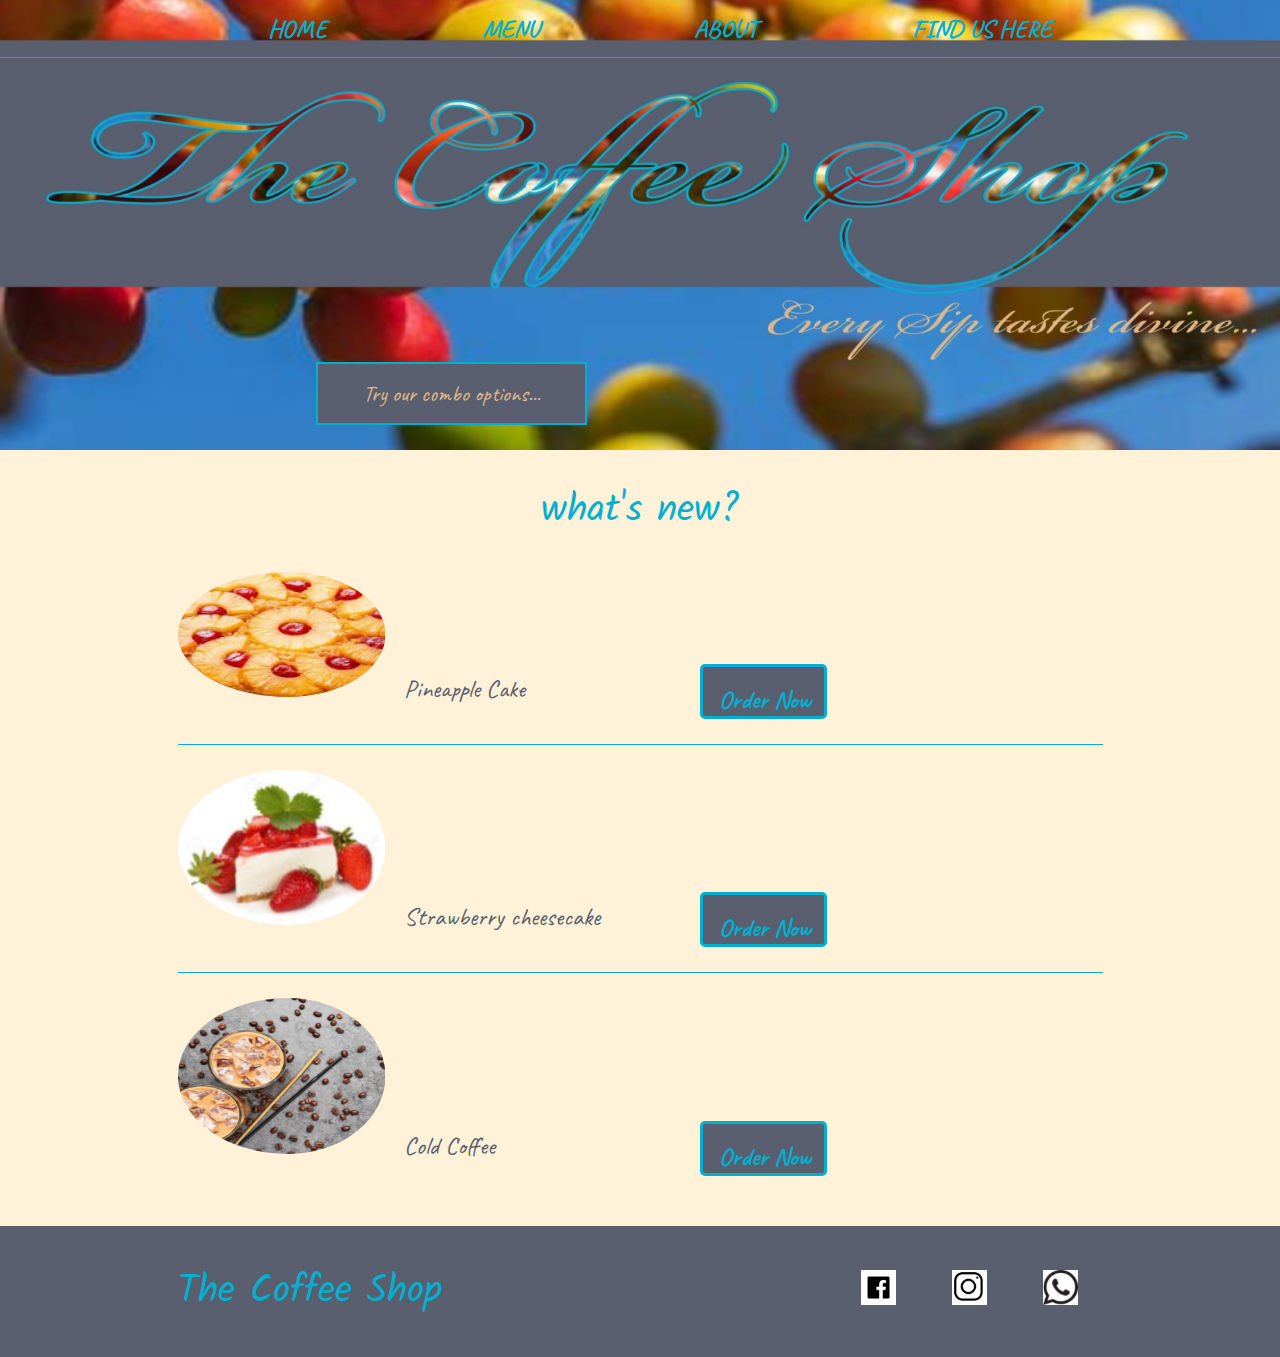
<file: Index.html>
<!DOCTYPE html>
<html>
    <head>
        <title>The Coffee Shop | Home</title>
        <meta name="description" content="The most loved coffee shop, every sip tastes divine!">
        <link rel="stylesheet" href="styles.css" />
        <script src="buttons.js" async></script>
    </head>
    <body>
     <header class="main-header">
        <nav class="nav main-nav">
            <ul>
                <li><a href="index.html">HOME</a></li>
                <li><a href="Menu.html">MENU</a></li>
                <li><a href="About.html">ABOUT</a></li>
                <li><a href="LocateUs.html">FIND US HERE</a></li>
            </ul>
        </nav>
        <!-- <h1 class="band-name band-name-large">
                The Coffee Shop
            </h1>
            <h4 class="tagline">
                Every sip tastes divine...
            </h4> -->
            <div class="container">
                <button class="btn btn-header" type="button">Try our combo options...</button>
            </div>
    </header>
        <section class="content-section container">
            <h2 class="section-header">
                what's new? 
            </h2>
            <div>
                <div class="menu-row">
                    
                    <img class="menu-item new-menu-image" src="images/Pinecake.jpg"> 
                   <span class="menu-item item-name">Pineapple Cake</span> 
                   
                   <button type="button" class="btn menu-item menu-btn btn-primary">Order Now</button> 
                </div>
                
                <div class="menu-row">
                    <img class="menu-item new-menu-image" src="images/Sberrycake.jpg">
                    <span class="menu-item item-name">Strawberry cheesecake</span>
                    
                    <button type="button" class="btn menu-item menu-btn btn-primary">Order Now</button>
                </div>
                
                <div class="menu-row">
                        <img class="menu-item new-menu-image" src="images/coffee03.jpg">
                    
                    <span class="menu-item item-name">Cold Coffee</span>
                    
                    <button type="button" class="btn menu-item menu-btn btn-primary">Order Now</button>
                </div>
            </div>
        </section>
    
    </body>
    <footer class="main-footer">
            <div class="container main-footer-container">
                <h3 class="footer-name">The Coffee Shop</h2>
                <ul class="nav footer-nav"> 
                    <li>
                        <a href="https://www.facebook.com/" target="_blank">
                        <img src="images/fb.png" alt="Facebook">
                        </a>
                    </li>
                    <li>
                        <a href="https://www.instagram.com/" target="_blank">
                            <img src="images/insta.jpg" alt="Insta">
                        </a>
                    </li>
                    <li>
                        <a href="https://www.whatsapp.com/" target="_blank">
                            <img src="images/Wapp.jpg" alt="What's App">
                        </a>
                    </li>
                </ul>
            </div>
        </footer>

</html>
</file>
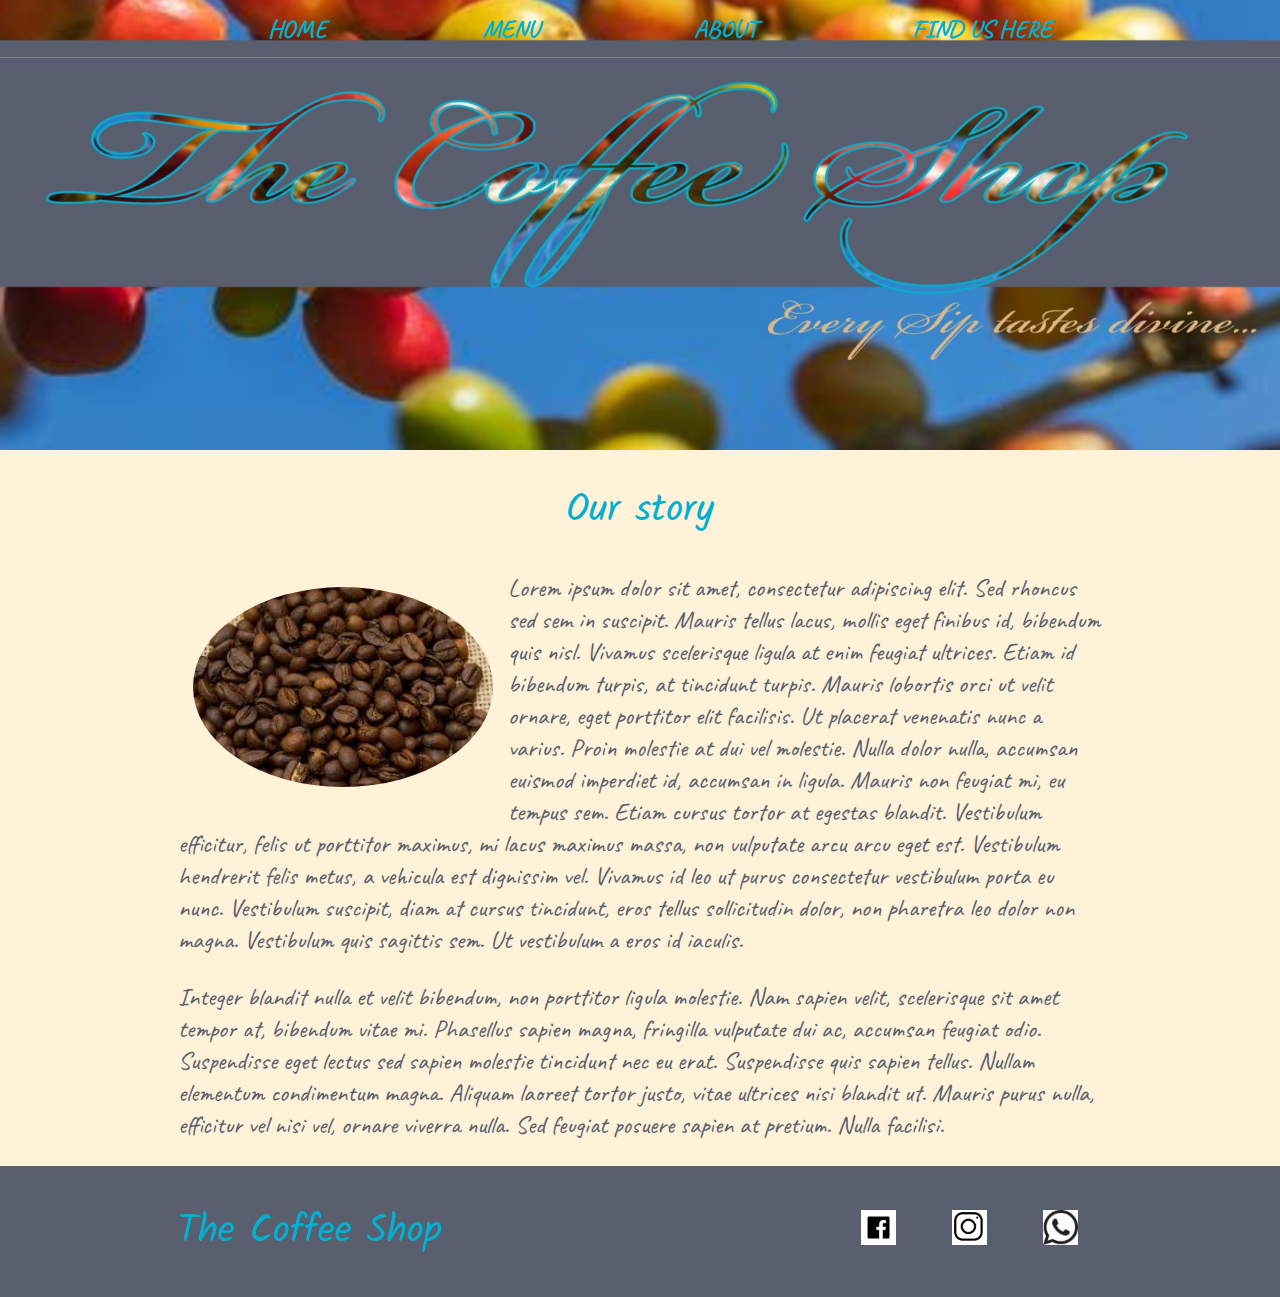
<file: About.html>
<!DOCTYPE html>
<html>
    <head>
        <title>The Coffee Shop | About</title>
        <meta name="description" content="The most loved coffee shop, every sip tastes divine!">
        <link rel="stylesheet" href="styles.css" />
        
    </head>
    <body>
        <header class="main-header">
            <nav class="nav main-nav">
                <ul>
                        <li><a href="index.html">HOME</a></li>
                        <li><a href="Menu.html">MENU</a></li>
                        <li><a href="About.html">ABOUT</a></li>
                        <li><a href="LocateUs.html">FIND US HERE</a></li>
                </ul>
            </nav>
            <!-- <h1 class="band-name band-name-large">
                The Coffee Shop
            </h1>
            <h4 class="tagline">
                Every sip tastes divine...
            </h4> -->
        </header>
        <section class="content-section container">
            <h2 class="section-header">Our story</h2>
            <img class="about-coffee-image" src="images/coffeeBeans.jpg">
            <p>
                    Lorem ipsum dolor sit amet, consectetur adipiscing elit. Sed rhoncus sed sem in suscipit. Mauris tellus lacus, mollis eget finibus id, bibendum quis nisl. Vivamus scelerisque ligula at enim feugiat ultrices. Etiam id bibendum turpis, at tincidunt turpis. Mauris lobortis orci ut velit ornare, eget porttitor elit facilisis. Ut placerat venenatis nunc a varius. Proin molestie at dui vel molestie. Nulla dolor nulla, accumsan euismod imperdiet id, accumsan in ligula. Mauris non feugiat mi, eu tempus sem. Etiam cursus tortor at egestas blandit. Vestibulum efficitur, felis ut porttitor maximus, mi lacus maximus massa, non vulputate arcu arcu eget est. Vestibulum hendrerit felis metus, a vehicula est dignissim vel. Vivamus id leo ut purus consectetur vestibulum porta eu nunc. Vestibulum suscipit, diam at cursus tincidunt, eros tellus sollicitudin dolor, non pharetra leo dolor non magna. Vestibulum quis sagittis sem. Ut vestibulum a eros id iaculis.
            </p>
            
            <p>Integer blandit nulla et velit bibendum, non porttitor ligula molestie. Nam sapien velit, scelerisque sit amet tempor at, bibendum vitae mi. Phasellus sapien magna, fringilla vulputate dui ac, accumsan feugiat odio. Suspendisse eget lectus sed sapien molestie tincidunt nec eu erat. Suspendisse quis sapien tellus. Nullam elementum condimentum magna. Aliquam laoreet tortor justo, vitae ultrices nisi blandit ut. Mauris purus nulla, efficitur vel nisi vel, ornare viverra nulla. Sed feugiat posuere sapien at pretium. Nulla facilisi.</p>
        </section>
        <footer class="main-footer">
            <div class="container main-footer-container">
                <h3 class="footer-name">The Coffee Shop</h2>
                <ul class="nav footer-nav"> 
                    <li>
                        <a href="https://www.facebook.com/" target="_blank">
                        <img src="images/fb.png" alt="Facebook">
                        </a>
                    </li>
                    <li>
                        <a href="https://www.instagram.com/" target="_blank">
                            <img src="images/insta.jpg" alt="Insta">
                        </a>
                    </li>
                    <li>
                        <a href="https://www.whatsapp.com/" target="_blank">
                            <img src="images/Wapp.jpg" alt="What's App">
                        </a>
                    </li>
                </ul>
            </div>
        </footer>
    </body>
</html>
</file>
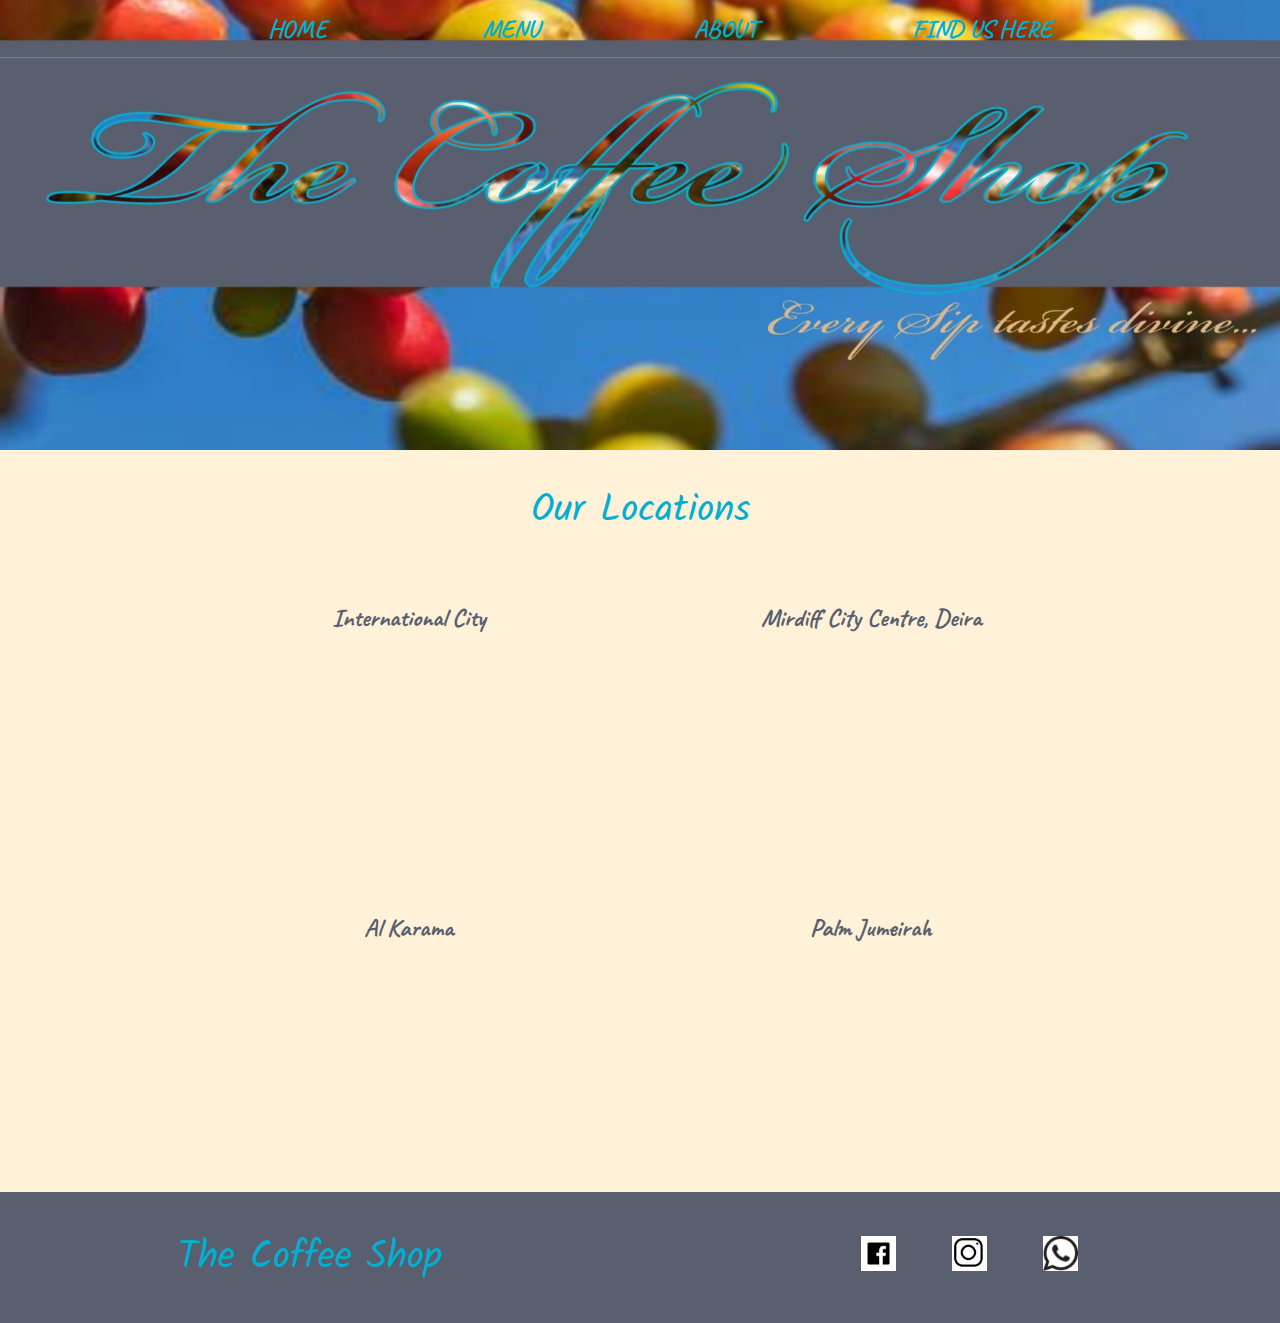
<file: LocateUs.html>
<!DOCTYPE html>
<html>
    <head>
        <title>The Coffee Shop | Locate Us</title>
        <meta name="description" content="The most loved coffee shop, every sip tastes divine!">
        <link rel="stylesheet" href="styles.css" />
    </head>
    <body>
            <header class="main-header">
                    <nav class="nav main-nav">
                        <ul>
                                <li><a href="index.html">HOME</a></li>
                                <li><a href="Menu.html">MENU</a></li>
                                <li><a href="About.html">ABOUT</a></li>
                                <li><a href="LocateUs.html">FIND US HERE</a></li>
                        </ul>
                    </nav>
                    <!-- <h1 class="band-name band-name-large">
                        The Coffee Shop
                    </h1>
                    <h4 class="tagline">
                        Every sip tastes divine...
                    </h4> -->
            </header>
            <section class="content-section container">
                <h2 class="section-header">Our Locations</h2>
                <div class="locations">
                    <div class="location">
                        <div class="location-name">
                                <span>International City</span>
                        </div>
                        <div class="location-map">
                                <iframe src="https://www.google.com/maps/embed?pb=!1m18!1m12!1m3!1d3611.316886910211!2d55.40226641496094!3d25.158775783914017!2m3!1f0!2f0!3f0!3m2!1i1024!2i768!4f13.1!3m3!1m2!1s0x3e5f614d72c6270d%3A0xdf43a902c1503786!2sUnion%20Coop%20-%20International%20City!5e0!3m2!1sen!2sae!4v1577517042625!5m2!1sen!2sae"
                                 width="350" height="200" frameborder="0" style="border:0;" allowfullscreen=""></iframe>       
                        </div>
                    </div> 
                
                    <div class="location">
                        <div class="location-name">
                                <span>Mirdiff City Centre, Deira</span>
                        </div>
                        <div class="location-map">
                                <iframe src="https://www.google.com/maps/embed?pb=!1m18!1m12!1m3!1d3609.6115571543487!2d55.40560621496217!3d25.216318983887327!2m3!1f0!2f0!3f0!3m2!1i1024!2i768!4f13.1!3m3!1m2!1s0x3e5f60b408cc6a1d%3A0x9124cf2bf00a52d7!2sCity%20Centre%20Mirdif!5e0!3m2!1sen!2sae!4v1577517203507!5m2!1sen!2sae" 
                                width="350" height="200" frameborder="0" style="border:0;" allowfullscreen=""></iframe>
                        </div> 
                    </div>
                    <div class="location">
                        <div class="location-name">
                                <span>Al Karama</span>
                        </div>
                        <div class="location-map">
                                <iframe src="https://www.google.com/maps/embed?pb=!1m18!1m12!1m3!1d3608.8173293277223!2d55.30313901496264!3d25.24307688387488!2m3!1f0!2f0!3f0!3m2!1i1024!2i768!4f13.1!3m3!1m2!1s0x3e5f42d708d974f5%3A0x446f95484b8eca50!2sKarama%20Park!5e0!3m2!1sen!2sae!4v1577517378080!5m2!1sen!2sae" 
                                width="350" height="200" frameborder="0" style="border:0;" allowfullscreen=""></iframe>
                        </div> 
                    </div>
                    <div class="location">
                        <div class="location-name">
                                <span>Palm Jumeirah</span>
                        </div>
                        <div class="location-map">
                                <iframe src="https://www.google.com/maps/embed?pb=!1m18!1m12!1m3!1d28899.87119998039!2d55.11423053048603!3d25.11932607166112!2m3!1f0!2f0!3f0!3m2!1i1024!2i768!4f13.1!3m3!1m2!1s0x3e5f1529c2653b15%3A0x3dcabcae764a3e16!2sPalm%20Jumeirah!5e0!3m2!1sen!2sae!4v1577517434838!5m2!1sen!2sae" 
                                width="350" height="200" frameborder="0" style="border:0;" allowfullscreen=""></iframe>
                        </div> 
                    </div>
                </div>
            </section>
        <footer class="main-footer">
                <div class="container main-footer-container">
                    <h3 class="footer-name">The Coffee Shop</h2>
                    <ul class="nav footer-nav"> 
                        <li>
                            <a href="https://www.facebook.com/" target="_blank">
                            <img src="images/fb.png" alt="Facebook">
                            </a>
                        </li>
                        <li>
                            <a href="https://www.instagram.com/" target="_blank">
                                <img src="images/insta.jpg" alt="Insta">
                            </a>
                        </li>
                        <li>
                            <a href="https://www.whatsapp.com/" target="_blank">
                                <img src="images/Wapp.jpg" alt="What's App">
                            </a>
                        </li>
                    </ul>
                </div>
            </footer>
    </body>
</html>
</file>
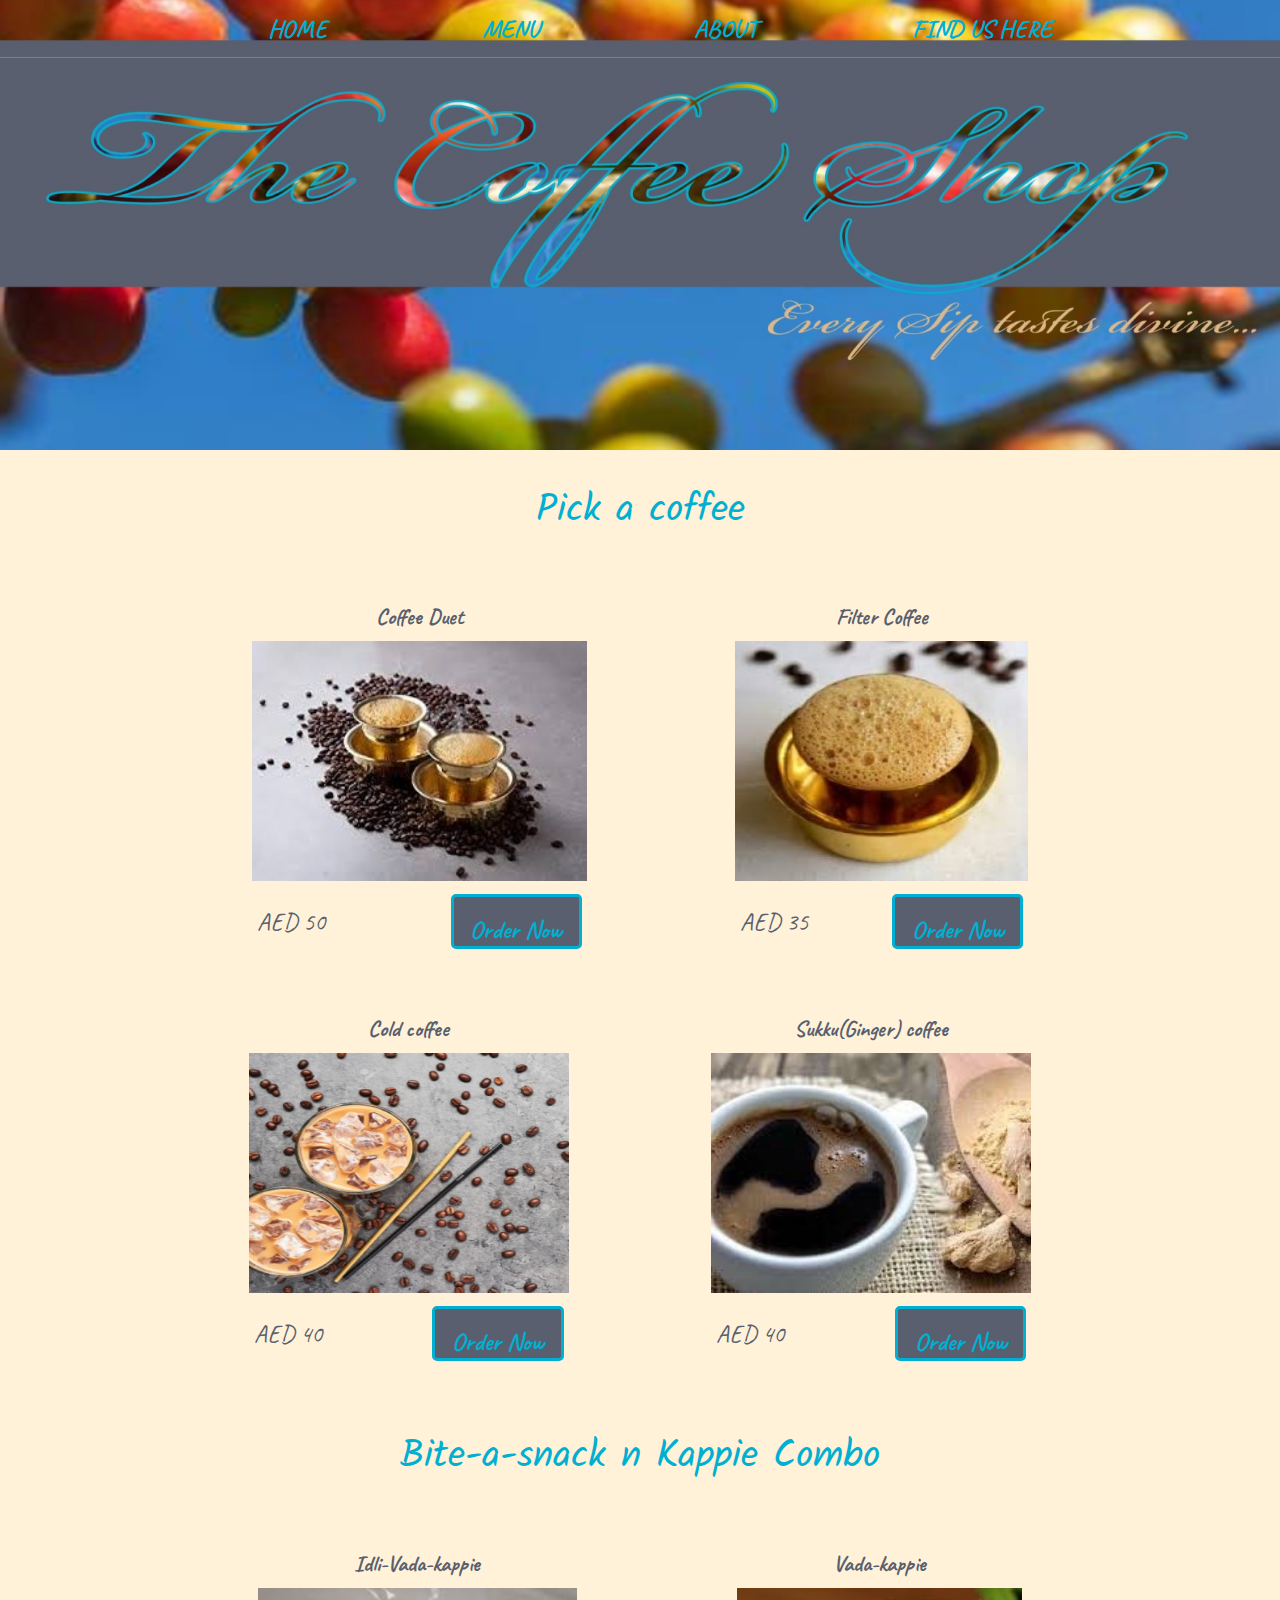
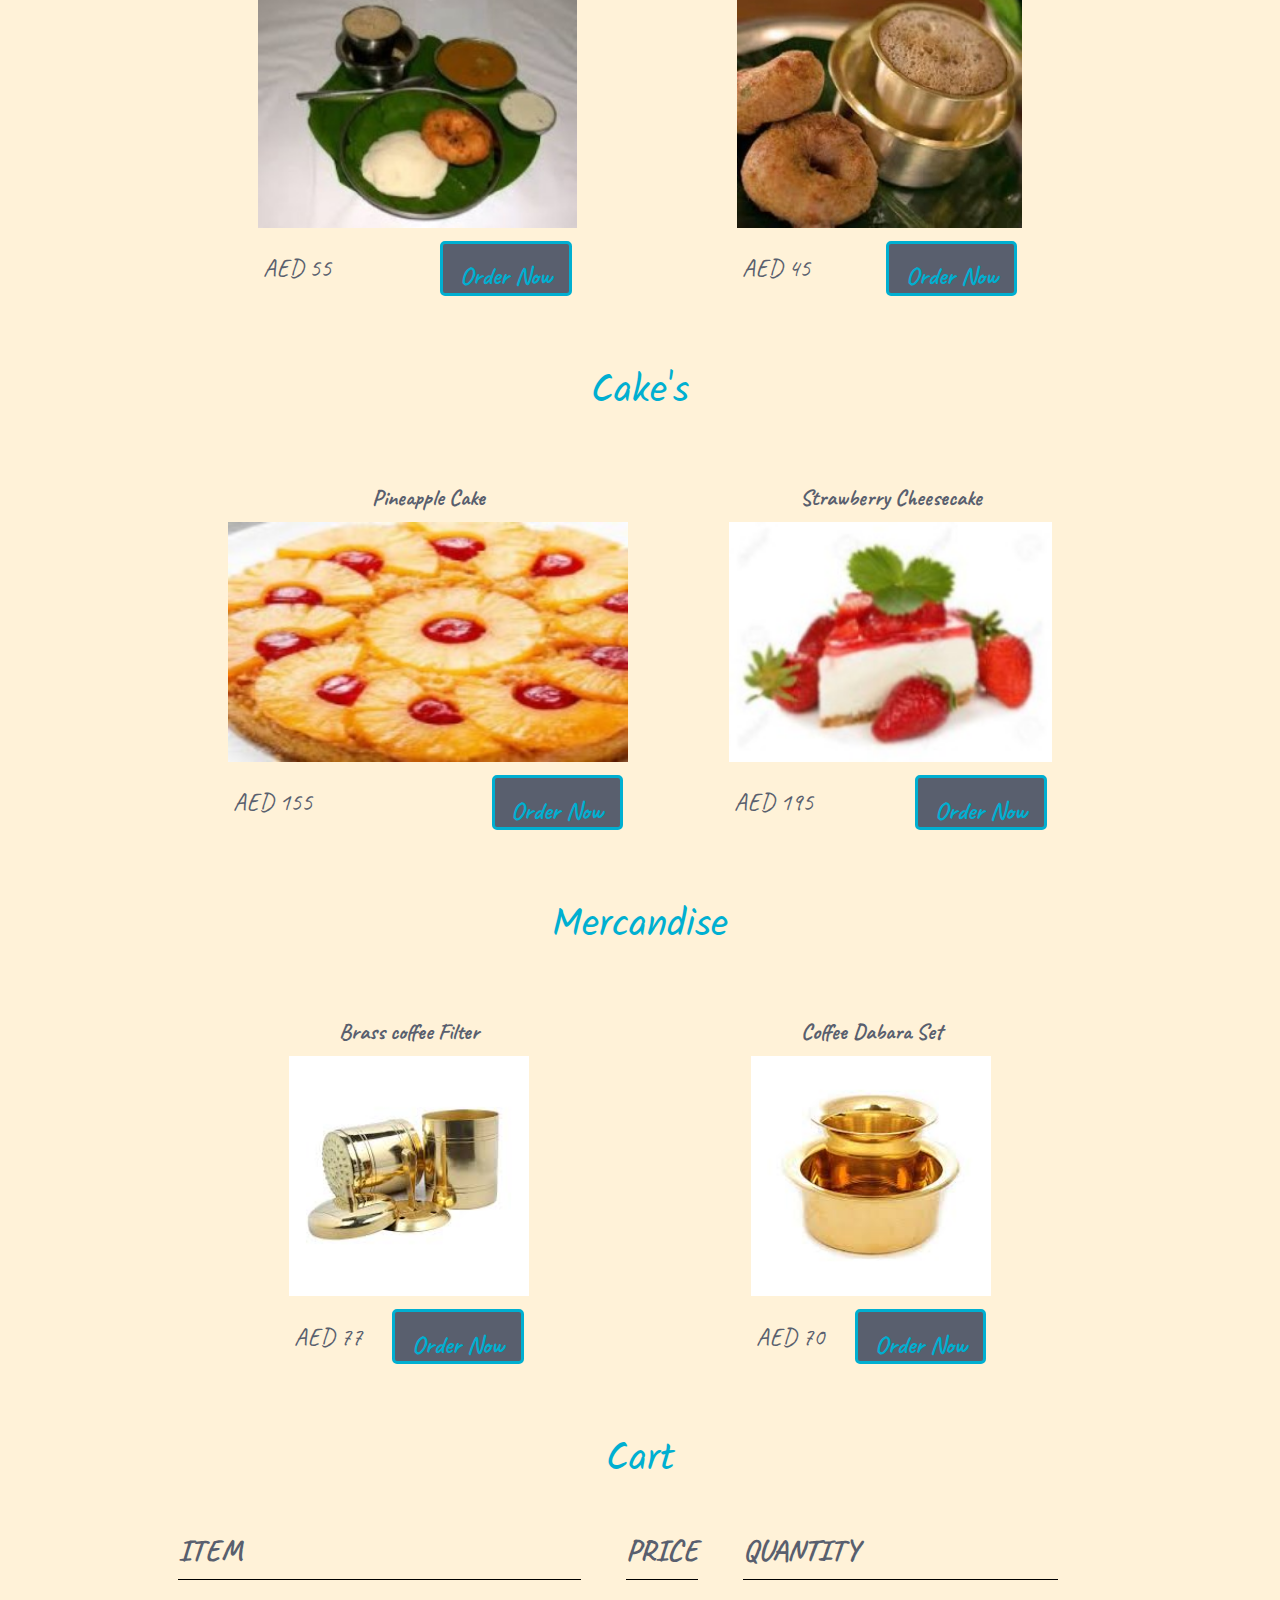
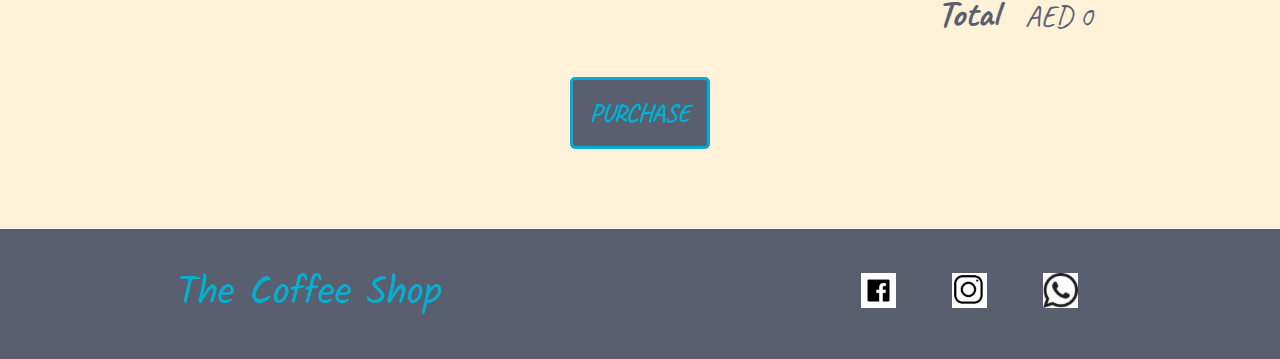
<file: Menu.html>
<!DOCTYPE html>
<html>
    <head>
        <title>The Coffee Shop | Menu</title>
        <meta name="description" content="The most loved coffee shop, every sip tastes divine!">
        <link rel="stylesheet" href="styles.css" />
        <script src="buttons.js" async></script>
    </head>
    <body>
        <header class="main-header">
            <nav class="nav main-nav">
                <ul>
                        <li><a href="index.html">HOME</a></li>
                        <li><a href="Menu.html">MENU</a></li>
                        <li><a href="About.html">ABOUT</a></li>
                        <li><a href="LocateUs.html">FIND US HERE</a></li>
                </ul>
            </nav>
            <!-- <h1 class="band-name band-name-large">
                The Coffee Shop
            </h1>
            <h4 class="tagline">
                    Every sip tastes divine...
            </h4> -->
        </header>
        <section class="container content-section">
            <h2 class="section-header">Pick a coffee</h2>
            <div class="shop-items">
            
                <div class="shop-item">
                <span class="menu-name">Coffee Duet</span>
                <img class="menu-image" src="images/coffee01.jpg">
                <div class="menu-details">
                    <span class="menu-price">AED 50</span>
                    <button class="btn btn-primary menu-btn" role="button">Order Now</button>
                </div>
            </div>
            
            <div class="shop-item">
                <span class="menu-name">Filter Coffee</span>
                <img class="menu-image" src="images/coffee02.jpg">
                <div class="menu-details">
                    <span class="menu-price">AED 35</span>
                    <button class="btn btn-primary menu-btn" role="button">Order Now</button>
                </div>
            </div>

            <div class="shop-item">
                <span class="menu-name">Cold coffee</span>
                <img class="menu-image" src="images/coffee03.jpg">
                <div class="menu-details">
                    <span class="menu-price">AED 40</span>
                    <button class="btn btn-primary menu-btn" role="button">Order Now</button>
                </div>
            </div>

            <div class="shop-item">    
                <span class="menu-name">Sukku(Ginger) coffee</span>
                <img class="menu-image" src="images/coffee04.jpg">
                <div class="menu-details">
                    <span class="menu-price">AED 40</span>
                    <button class="btn btn-primary menu-btn" role="button">Order Now</button>
                </div>
            </div>
        </div>
        </section>
        <section class="container content-section">
            <h2 class="section-header">Bite-a-snack n Kappie Combo</h2>
            <div class="shop-items">
                <div class="shop-item">
                    <span class="menu-name">Idli-Vada-kappie</span>
                    <img class="menu-image" src="images/combo01.jpg">
                    <div class="menu-details">
                        <span class="menu-price">AED 55</span>
                        <button class="btn btn-primary menu-btn" role="button">Order Now</button>
                    </div>
                </div>
                <div class="shop-item">
                    <span class="menu-name">Vada-kappie</span>
                    <img class="menu-image" src="images/combo02.jpg">
                    <div class="menu-details">
                        <span class="menu-price">AED 45</span>
                        <button class="btn btn-primary menu-btn" role="button">Order Now</button>
                    </div>
                </div>
            </div>
        </section>
        <section class="container content-section">
                <h2 class="section-header">Cake's</h2>
                <div class="shop-items">
                    <div class="shop-item">
                        <span class="menu-name">Pineapple Cake</span>
                        <img class="menu-image" src="images/Pinecake.jpg">
                        <div class="menu-details">
                            <span class="menu-price">AED 155</span>
                            <button class="btn btn-primary menu-btn" role="button">Order Now</button>
                        </div>
                    </div>
                    <div class="shop-item">
                        <span class="menu-name">Strawberry Cheesecake</span>
                        <img class="menu-image" src="images/Sberrycake.jpg" >
                        <div class="menu-details">
                            <span class="menu-price">AED 195</span>
                            <button class="btn btn-primary menu-btn" role="button">Order Now</button>
                        </div>
                    </div>
                </div>
        </section>
        <section class="container content-section">
            <h2 class="section-header">Mercandise</h2>
            <div class="shop-items">
                <div class="shop-item">
                    <span class="menu-name">Brass coffee Filter</span>
                    <img class="menu-image" src="images/Filter02.jpg">
                    <div class="menu-details">
                        <span class="menu-price">AED 77</span>
                        <button class="btn btn-primary menu-btn" role="button">Order Now</button>
                    </div>
                </div>
                <div class="shop-item">
                    <span class="menu-name">Coffee Dabara Set</span>
                    <img class="menu-image" src="images/dabara01.jpg">
                    <div class="menu-details">
                        <span class="menu-price">AED 70</span>
                        <button class="btn btn-primary menu-btn" role="button">Order Now</button>
                    </div>
                </div>
            </div>
        </section>
        <section class="container content-section">
            <h2 class="section-header">Cart</h2>
            
                <div class="cart-row">
                    <span class="cart-item cart-header cart-column">ITEM</span>
                    <span class="cart-header cart-column">PRICE</span>
                    <span class="cart-quantity cart-header cart-column">QUANTITY</span>                
                </div>
            <div class="cart-items">    
                <!-- <div class="cart-row">
                    <div class="cart-item cart-column">
                    <img class="cart-item-image" src="images/coffee04.jpg" width="100" height="100">
                    <span class="cart-item-title" >Sukku Coffee</span>
                    </div>
                    <span class="cart-price cart-column">AED 80</span>
                    <div class="cart-quantity cart-column">
                    <input class="cart-quantity-input" type="number" value="2">
                    <button class="btn btn-danger cart-quant-btn" role="button">REMOVE</button>
                    </div>
                </div>
                <div class="cart-row">
                    <div class="cart-item cart-column">
                    <img class="cart-item-image" src="images/dabara01.jpg" width="100" height="100">
                    <span class="cart-item-title">Dabara Set</span>
                    </div>
                    <span class="cart-price cart-column">AED 70</span>
                    <div class="cart-quantity cart-column">
                    <input class="cart-quantity-input" type="number" value="1">
                    <button class="btn btn-danger cart-quant-btn" role="button">REMOVE</button>
                    </div>
                </div> -->
            </div>
            <div class="cart-total">
                <strong class="cart-total-title">Total</strong>
                <span class="cart-total-price">AED 0</span>
            </div>
            <button class="btn btn-primary btn-purchase" role="button">PURCHASE</button>
            
        </section>
        <footer class="main-footer">
                <div class="container main-footer-container">
                    <h3 class="footer-name">The Coffee Shop</h2>
                    <ul class="nav footer-nav"> 
                        <li>
                            <a href="https://www.facebook.com/" target="_blank">
                            <img src="images/fb.png" alt="Facebook">
                            </a>
                        </li>
                        <li>
                            <a href="https://www.instagram.com/" target="_blank">
                                <img src="images/insta.jpg" alt="Insta">
                            </a>
                        </li>
                        <li>
                            <a href="https://www.whatsapp.com/" target="_blank">
                                <img src="images/Wapp.jpg" alt="What's App">
                            </a>
                        </li>
                    </ul>
                </div>
            </footer>
    </body>
</html>
</file>
<file: styles.css>
@import url('https://fonts.googleapis.com/css?family=Caveat&display=swap');

@font-face{
    font-family: "Kalam";
    src: url("fonts/Kalam.woff2") format("woff2"), 
       url("fonts/Kalam.woff") format("woff");
       font-weight: normal;
       font-style: normal;
}

* {
    box-sizing: border-box;
    /* font-family: 'Raleway', sans-serif; */
    font-family: 'Caveat', cursive;
    font-size: 25px;
    color: #595F6E;
}

html, body {
    margin: 0;
    padding: 0;
    background-color: #FFF2D8 ;

}
.nav ul {
    margin: 0;
}
.nav li {
    display: inline;
}

.nav a {
    display: inline-block;
    padding: .5em;
    color: #00AFD1;
    text-decoration: none;
}
.main-nav {
    text-align: center;
    font-size: 1.1em;
    font-weight: bold;
    border-bottom: 0.1px solid #00AFD1;
}
.main-nav li {
    padding: 0 5%;
}
.nav a:hover {
    background-color: rgba(255, 255, 255, 0.5);
}

.main-header {
    background-color: rgba(0, 0, 0, 0.6);
    background-image: url('images/banner05.jpg');
    /* background-blend-mode: soft-light; */
    max-width: 100%;
  /* height: auto; */
    height: 450px;
    background-size: cover;
    padding-bottom: 30px;
}

.band-name {
    text-align: center;
    margin: 0;
    font-size: 1.5em;
    font-family: "Kalam";
    font-weight: normal;
    color:#80aaff;
}

.band-name-large {
    font-size: 4em;
}

.content-section {
    margin: 1em;
}

.container {
    max-width: 1000px;
    margin: 0 auto;
    padding: 0 1.5em;
}

.section-header {
    font-family: "Kalam";
    font-weight: normal;
    text-align: center;
    color: #00AFD1;
    font-size: 1.5em;
}

.about-coffee-image {
    float: left;
    height: 200px;
    width: 200 px;
    margin: 15px;
    border-radius: 50%;
}

.main-footer {
    background-color: #595F6E;
    color: white;
    padding: .25em 0;
}
.footer-name {
    text-align: center;
    margin: 0;
    font-size: 1.5em;
    font-family: "Kalam";
    font-weight: normal;
    color:#00AFD1;
}

.main-footer-container {
    display: flex;
    align-items: center;
}

.main-footer-container ul {
    flex-grow: 1;
    text-align: end;

}
.footer-nav li {
    padding: 0 .5em;
}

.footer-nav img {
    width:  35px;
    height: 35px;
}

.btn {
    text-align: center;
    vertical-align: middle;
    padding: .67em;
    cursor: pointer;
    
}

.btn-header {
    margin: 13.5em 15% 2em 15%;
    color: burlywood;
    border: 2px solid #00AFD1;
    background-color: #595F6E ;
    border-radius: 0;
    font-size: .9em;
    font-weight: lighter;
    padding-left: 2em;
    padding-right: 2em;  
}

.btn-header:hover{
    background-color: rgba(255, 255, 255, .3);
}

.new-menu-image {
        /* float: left; */
        /* height: 200px; */
        /* width: 200 px; */
        /* margin: 15px; */
        border-radius: 50%;
        width: 220px;
}

.menu-row {
    border-bottom: 1px solid #00AFD1;
    padding-bottom: 1em;
    margin-bottom: 1em;

}

.menu-row:last-child {
    border-bottom: none;
}

.menu-item {
    display: inline-block;
    padding-right: .5em;
}

.item-name {
    width: 290px;
}

.menu-btn {
    max-width: 180px;
    height: 55px;
    text-align: center;
}

.btn-primary {
color: #00AFD1;
background-color: #595F6E;
border: solid #00AFD1;
border-radius: .2em;
font-weight: bold;
}

.btn-primary:hover {
    background-color: rgba(96, 119, 148, 0.5);
}
.shop-item {
    margin: 30px;
}

.menu-name {
    display: block;
    width: 100%;
    text-align: center;
    font-weight: bold;
    font-size: 0.9em;
    color: #595F6E;
    margin-bottom: 10px;
}

.menu-image {
height: 240px;
}

.menu-details {
display: flex;
align-items: center;
padding: 5px;

}
.menu-price {
flex-grow: 1;
color: #595F6E;
}

.shop-items {
display: flex;
flex-wrap: wrap;
justify-content: space-around;
}

.cart-header {
    font-weight: bold;
    font-size: 1.2em;
    color: #595F6E;
}

.cart-column {
    display: flex;
    align-items: center;
    border-bottom: 1px solid black;
    margin-right: 1.5em;
    padding-bottom: 10px;
    margin-top: 10px;
}

.cart-row {
    display: flex;

}

.cart-item {
width: 45%
}

.cart-price {
width: 20%;
font-size: 1.2em;
color: #595F6E;
}

.cart-quantity {
width: 35%
}

.cart-item-title {
    color: #595F6E;
    margin-left: .5em;
    font-size: 1.2em;
}
.cart-item-image {
    width: 75px;
    height: auto;
    border-radius: 10px;
}

.btn-danger {
    color: white;
    background-color: orangered;
    border: none;
    border-radius: .3em;
    font-weight: bold;
    
}

.btn-danger:hover {
    background-color: crimson;
}

.cart-quantity-input {
    height: 34px;
    width: 50px;
    border-radius: 5px;
    border: 1px solid #595F6E;
    background-color: #00AFD1;
    color: #595F6E;
    padding: 0;
    text-align: center;
    font-size: 1.2em;
    margin-right: 25px;
}
.cart-quant-btn {
    height: 34px;
    width: 150px;
    text-align: center;
    font-size: .6em;
}

.cart-row:last-child {
    border-bottom: 1px solid black;
}

.cart-row:last-child .cart-column {
    border: none;
}

.cart-total {
    text-align: end;
    margin-top: 10px;
    margin-right: 10px;
}
.cart-total-title {
    font-weight: bold;
    font-size: 1.5em;
    color: #595F6E;
    margin-right: 20px;
}

.cart-total-price {
    font-size: 1.2em;
}

.btn-purchase {
    display: block;
    margin: 40px auto 80px auto;
}
.locations {
    display: flex;
flex-wrap: wrap;
justify-content: space-around;
}

.location {
    margin: 30px;
}

.location-name {
    display: block;
    width: 100%;
    text-align: center;
    font-weight: bold;
    font-size: 0.9em;
    color: #595F6E;
    margin-bottom: 10px;
}
</file>
